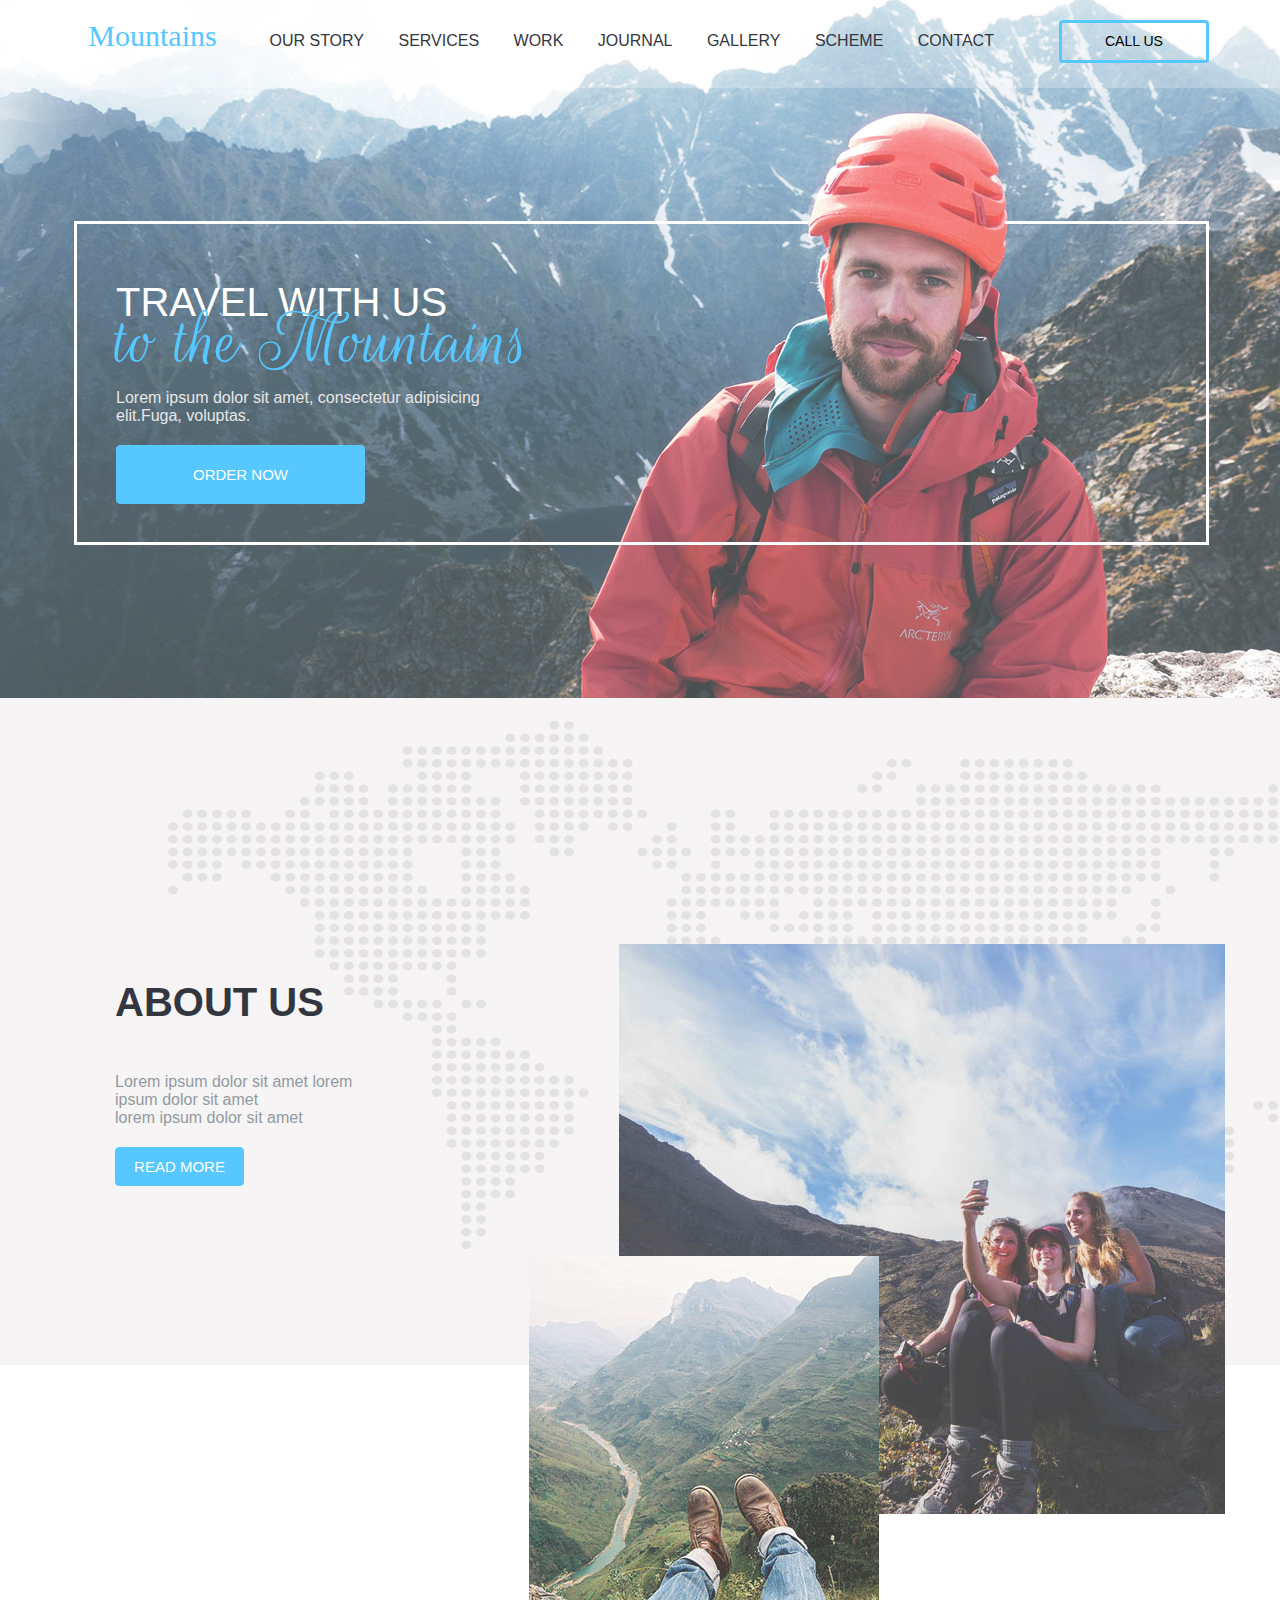
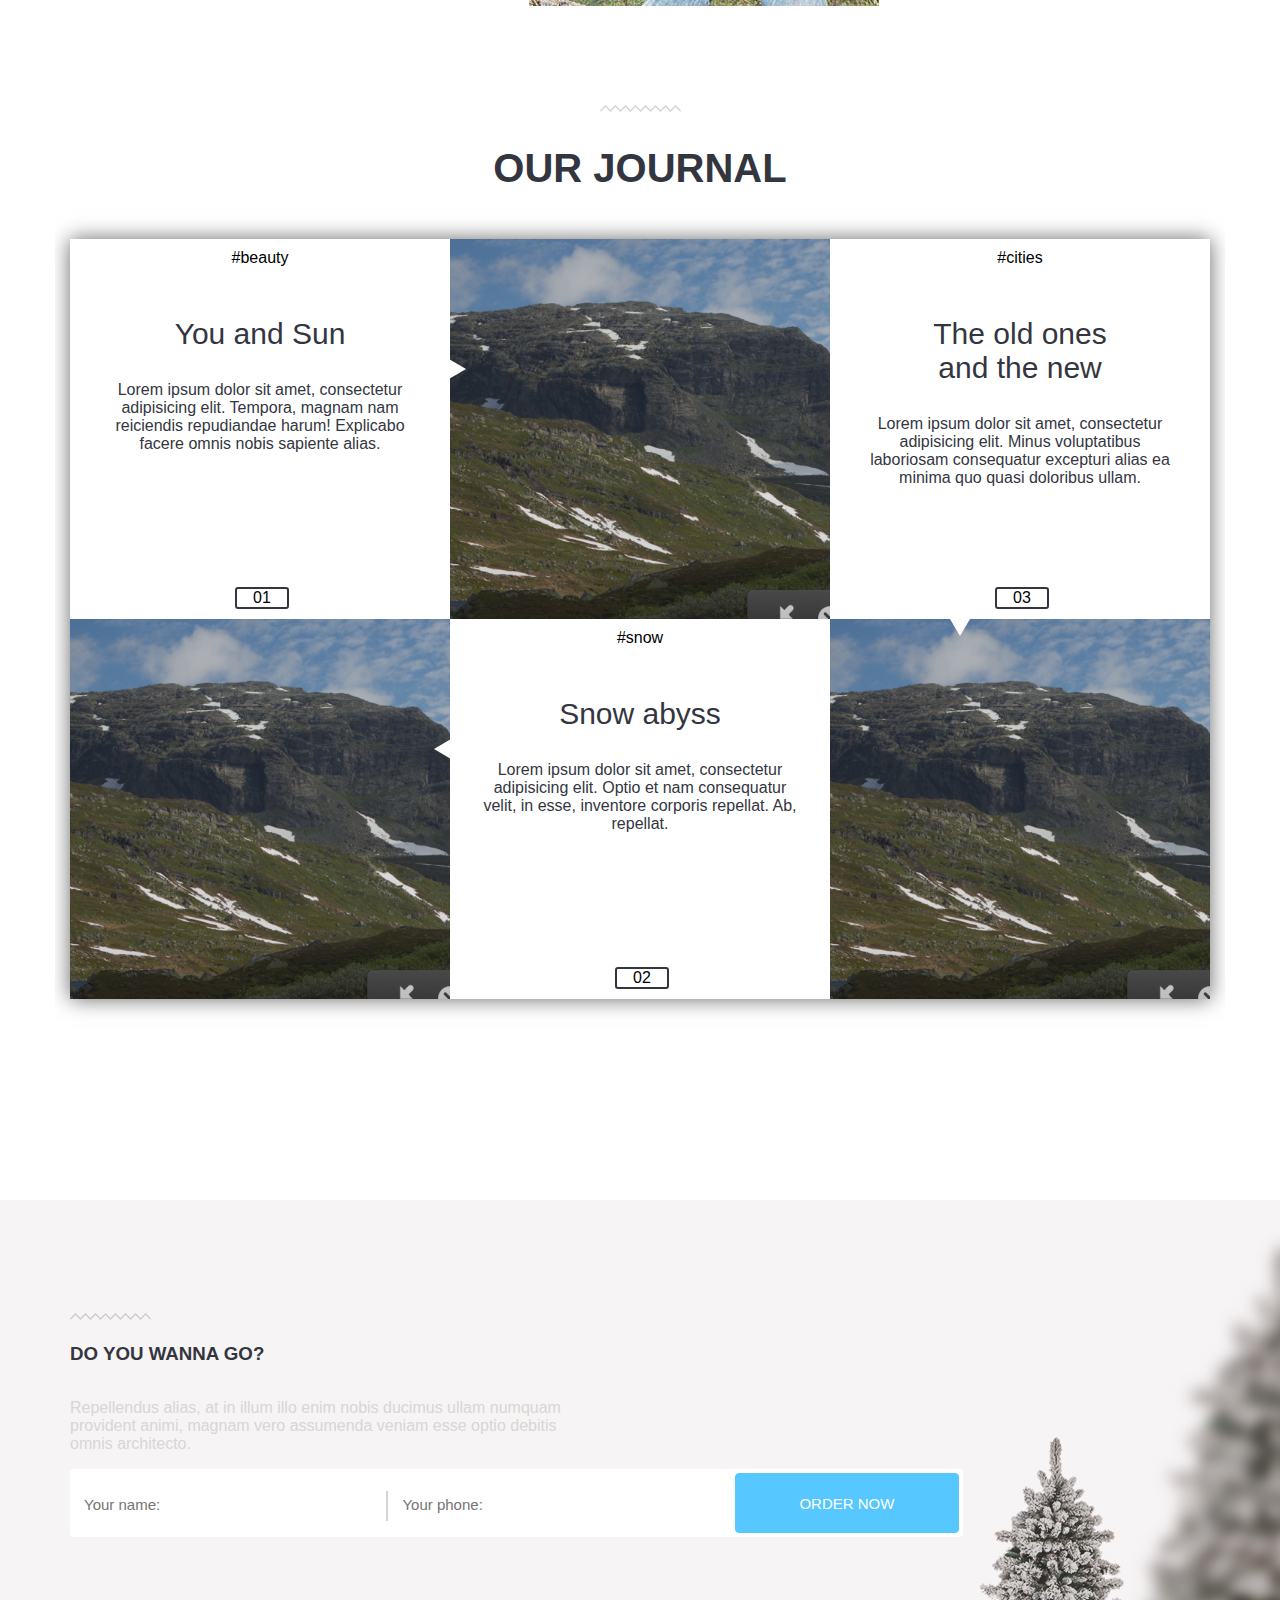
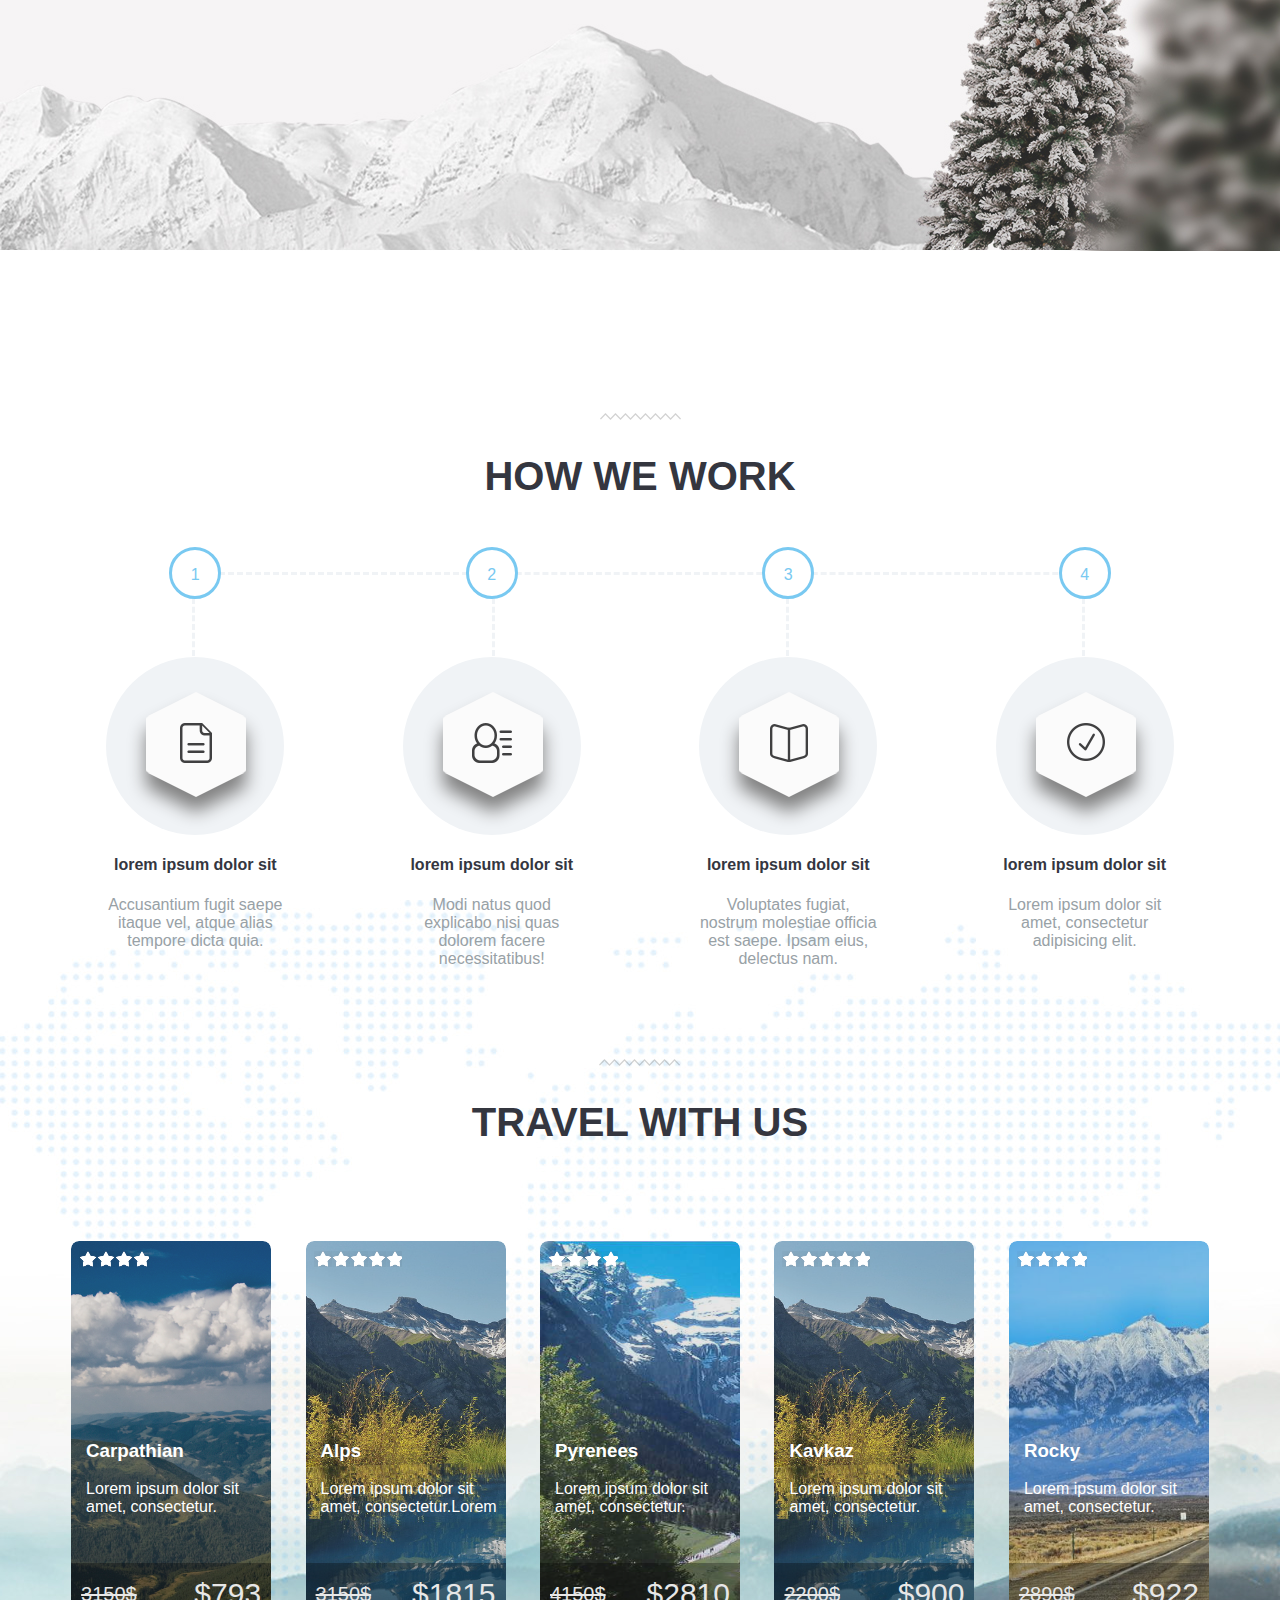
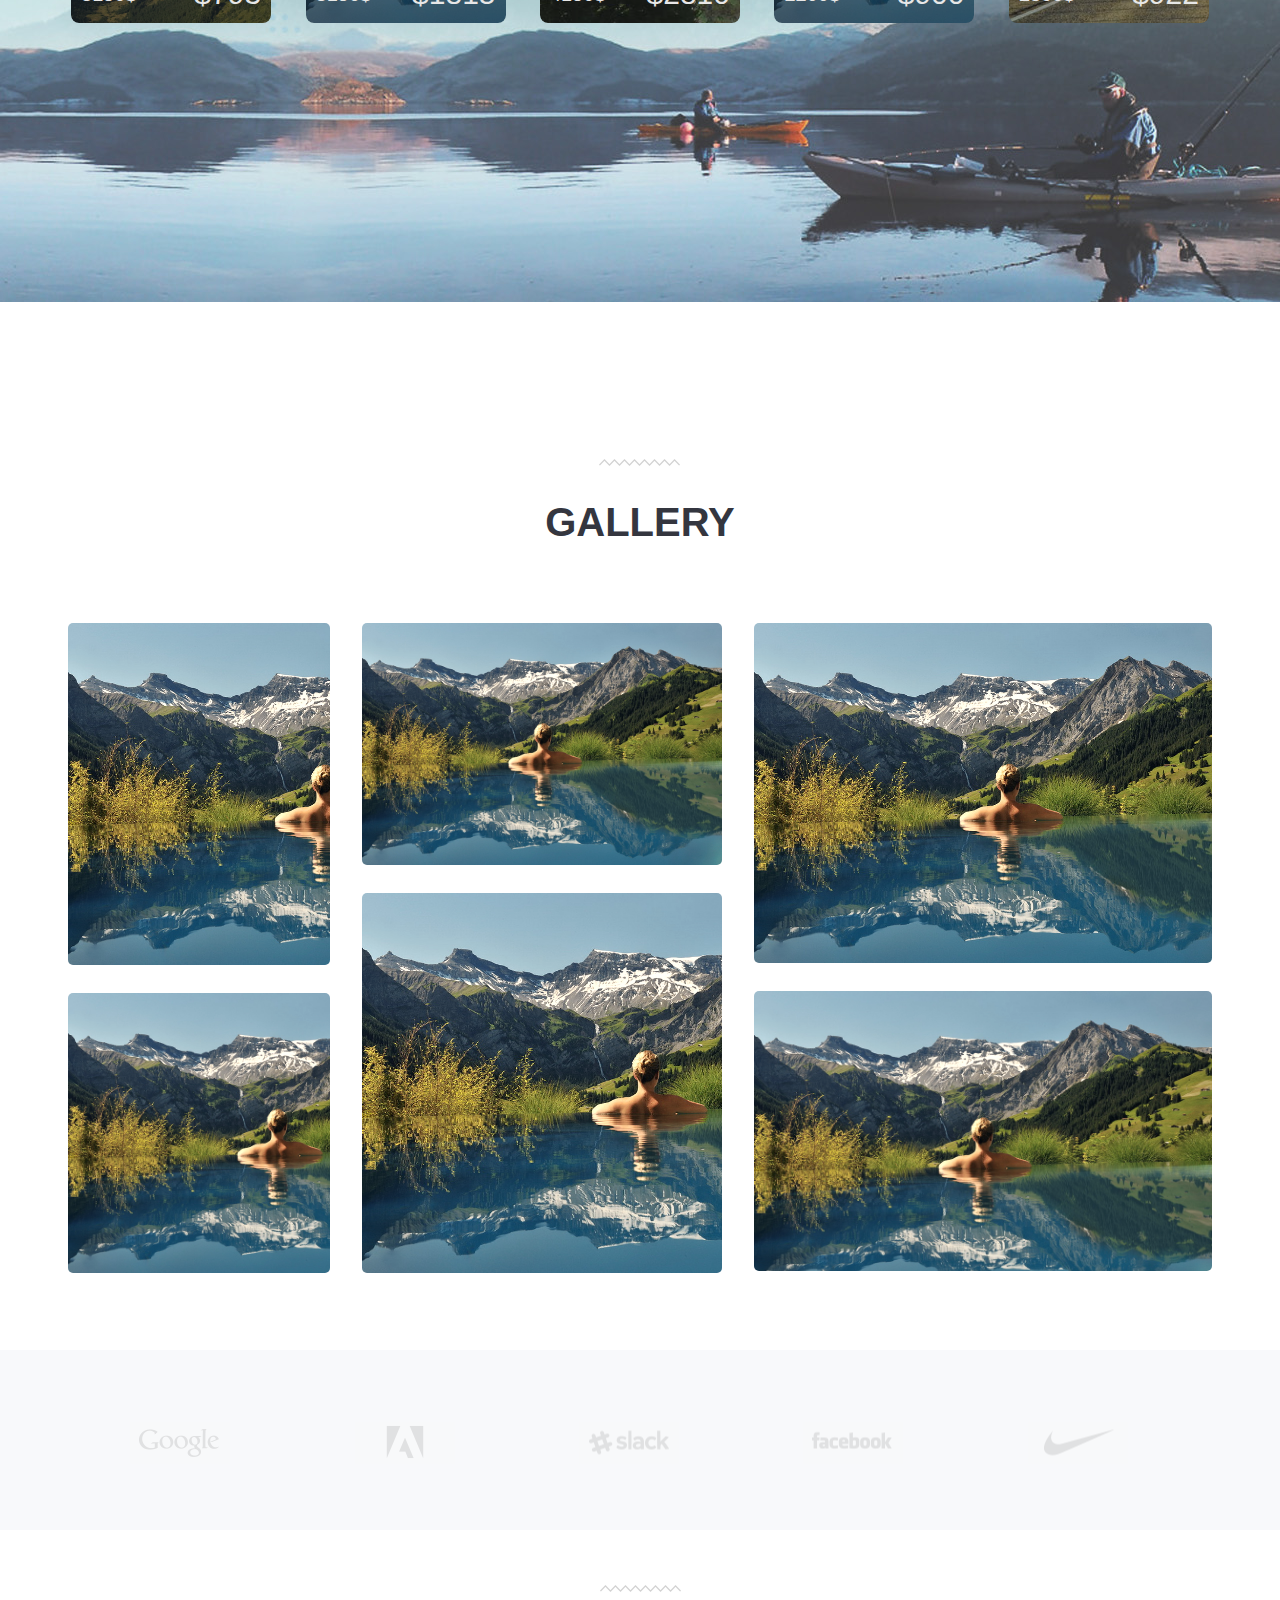
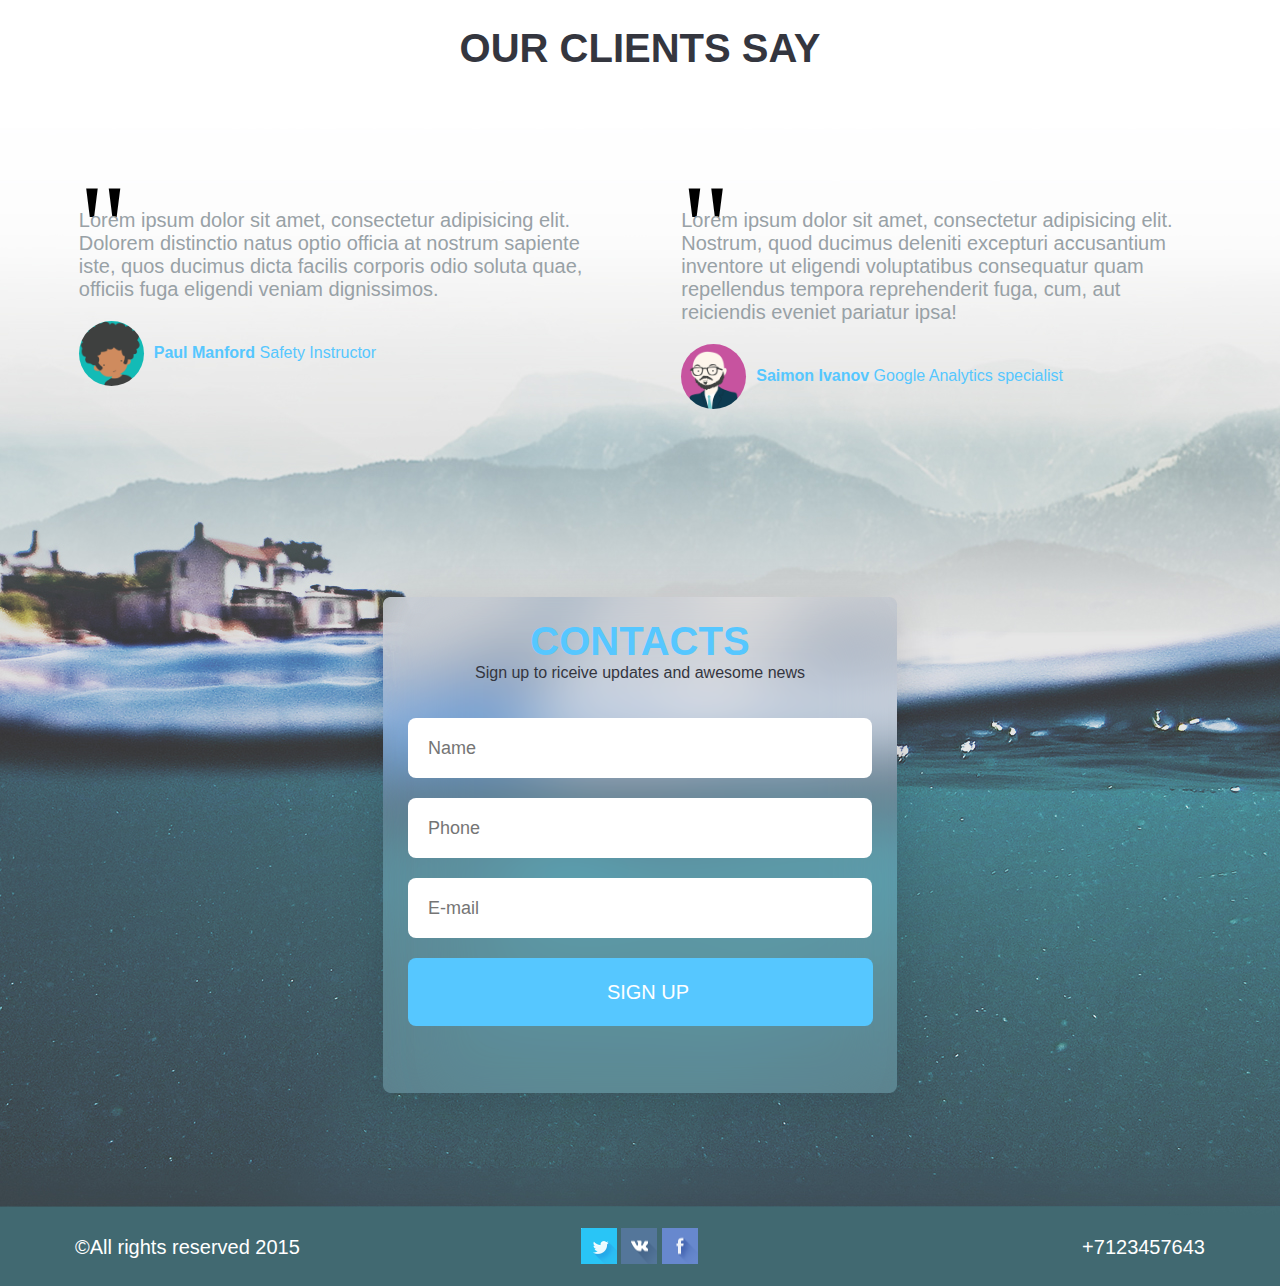
<file: mountains/index.html>
<!DOCTYPE html>
<html>
<head>
<link href='https://fonts.googleapis.com/css?family=Rouge+Script' rel='stylesheet' type='text/css'>
<link href='https://fonts.googleapis.com/css?family=Open+Sans+Condensed:300,700,300italic' rel='stylesheet' type='text/css'>
	<meta charset="utf-8">
	<link rel="stylesheet" type="text/css" href="css/style.css">
	<title>Mountain's</title>
</head>
<body>
<!-- <img class="header-bg"src="img/header-bg.jpg" alt="">
	<img class="about-bg"src="img/about-bg.jpg" alt=""> -->
<div class="main-container">







	<div class="header">
			<div class="menu">
				<div class="logo-container">
					<div class="logo">Mountains</div>
				</div>
				<div class="nav">
					<ul>
						<li><a href="#about">OUR STORY</a></li>
						<li><a href="#trips">SERVICES</a></li>
						<li><a href="">WORK</a></li>
						<li><a href="#juornal">JOURNAL</a></li>
						<li><a href="#gallery">GALLERY</a></li>
						<li><a href="#scheme">SCHEME</a></li>
						<li><a href="#contact-form">CONTACT</a></li>
					</ul>
				</div>
				<div class="call-button">
					<input type="button" name="call" id="call-us" value="CALL US">
				</div>
			</div>
	</div>



	<div class="head">
			<div class="slogan">
				<span class="travel">TRAVEL WITH US<br></span>
				<span class="to-the-mountains">to the Mountains</span>
			</div>
			<div class="slogan-description">Lorem ipsum dolor sit amet, consectetur adipisicing elit.Fuga, voluptas.</div>
			<div class="order-button">
				<input type="button" name="order-now" id="order-now" value="ORDER NOW">
			</div>
	</div>










	<div class="about" id="about">
			<div class="about-left">
				<div class="about-header"><h2>ABOUT US</h2></div>
				<div class="about-description">Lorem ipsum dolor sit amet lorem <br>ipsum dolor sit amet <br>lorem ipsum dolor sit amet</div>
				<div class="read-more-button">
					<input type="button" name="read-more" id="read-more" value="READ MORE">
				</div>
			</div>

			<div class="about-pic1"><img src="img/about-1.jpg" alt=""></div>
			<div class="about-pic2"><img src="img/about-2.jpg" alt=""></div>
	</div>

























	<div class="journal" id="journal">
			<div class="journal-header"><img src="img/wave.png" alt=""><br>
				<h2>OUR JOURNAL</h2></div>
				<div class="articles">
					<div class="arts12">
						<div class="article1">
							<div class="article">
								<div class="article-tag">#beauty</div>
								<div class="article-header">You and Sun</div>
								<div class="article-content">Lorem ipsum dolor sit amet, consectetur adipisicing elit. Tempora, magnam nam reiciendis repudiandae harum! Explicabo facere omnis nobis sapiente alias.<div class="pointer1"></div></div>
								<div class="article-number">01</div>
							</div>
							<div class="journal-pic"><div class="icon"></div></div>
						</div>
						<div class="article2">
							<div class="journal-pic"><div class="icon"></div></div>
							<div class="article">
								<div class="article-tag">#snow</div>
								<div class="article-header">Snow abyss</div>
								<div class="article-content">Lorem ipsum dolor sit amet, consectetur adipisicing elit. Optio et nam consequatur velit, in esse, inventore corporis repellat. Ab, repellat.<div class="pointer2"></div></div>
								<div class="article-number">02</div>
							</div>
						</div>
					</div>
					<div class="article3">
						<div class="article">
							<div class="article-tag">#cities</div>
							<div class="article-header">The old ones and the new</div>
							<div class="article-content">Lorem ipsum dolor sit amet, consectetur adipisicing elit. Minus voluptatibus laboriosam consequatur excepturi alias ea minima quo quasi doloribus ullam.<div class="pointer3"></div></div>
							<div class="article-number">03</div>
						</div>
						<div class="journal-pic"><div class="icon"></div></div>
					</div>

				</div>
	</div>













	<div class="call-form" id="call">
				<div class="call-form-container">
					<div class="call-form-description"><img src="img/wave.png" alt=""><br>
						<h3>DO YOU WANNA GO?</h3>
						<p class="callback-text"> Repellendus alias, at in illum illo enim nobis ducimus ullam numquam provident animi, magnam vero assumenda veniam esse optio debitis omnis architecto.</p></div>
						<form action="file.php" id="calback-form">
							<input type="text"  id="call-name" placeholder="Your name:"><div id="call-border"></div>
							<input type="text" id="call-phone" placeholder="Your phone:">
							<input type="submit" id="submit-callback" value="ORDER NOW">
						</form>
					</div>
	</div>
	










	<div class="scheme" id="scheme">
					<div class="scheme-header"><img src="img/wave.png" alt=""><br><h2>HOW WE WORK</h2></div><br>
					<div class="step1">
						<div class="mark">
					<p class="mark-number">1</p>
					</div>
					<div class="track"></div>
					<div class="mark-icon-bg">
						<div class="hexagon"><div class="icon1"></div></div>
					</div>
					<h4 class="mark-header">lorem ipsum dolor sit</h4>
					<p class="mark-text">Accusantium fugit saepe itaque vel, atque alias tempore dicta quia. </p>
				</div>
				<div class="step2">
					<div class="mark">
					<p class="mark-number">2</p>
				</div>
				<div class="track"></div>
				<div class="mark-icon-bg">
					<div class="hexagon"><div class="icon2"></div></div>
				</div>
				<h4 class="mark-header">lorem ipsum dolor sit</h4>
				<p class="mark-text">Modi natus quod explicabo nisi quas dolorem facere necessitatibus!</p>
			</div>
			<div class="step3">
				<div class="mark">
				<p class="mark-number">3</p>
				</div>
				<div class="track"></div>
				<div class="mark-icon-bg">
				<div class="hexagon"><div class="icon3"></div></div>
				</div>
				<h4 class="mark-header">lorem ipsum dolor sit</h4>
				<p class="mark-text"> Voluptates fugiat, nostrum molestiae officia est saepe. Ipsam eius, delectus nam.</p>
			</div>
		<div class="step4">
			<div class="mark">
				<p class="mark-number">4</p>
			</div>
			<div class="mark-icon-bg">
				<div class="hexagon"><div class="icon4"></div></div>
			</div>
			<h4 class="mark-header">lorem ipsum dolor sit</h4>
			<p class="mark-text">Lorem ipsum dolor sit amet, consectetur adipisicing elit.</p>
		</div>
	</div>









	<div class="trips" id="trips">
		<div class="travel-header"><img src="img/wave.png" alt=""><br><h2>TRAVEL WITH US</h2></div><br>
		<div class="options">
		<div class="trip1">
			<div class="trip-hidden">
			<div class="img"></div>
				<div class="trip-rating"></div>
					<div class="trip-price"><p class="old-price">3150$</p>
					<p class="new-price">$793</p></div>
			<div class="trip-description">
				<h3>Carpathian</h3>
				<p>Lorem ipsum dolor sit amet, consectetur. Lorem ipsum dolor sit amet, consectetur adipisicing elit. A maxime eligendi iste corporis in dolores modi, aspernatur, recusandae optio nostrum facilis consectetur quae culpa iusto provident saepe odio totam doloribus.</p>
			</div>
			</div>
		</div>
				<div class="trip2">
				<div class="trip-hidden">
					<div class="img"></div>
					<div class="trip-rating"></div>
				<div class="trip-price"><p class="old-price">3150$</p>
			<p class="new-price">$1815</p></div>
			<div class="trip-description">
			<h3>Alps</h3>
			<p>Lorem ipsum dolor sit amet, consectetur.Lorem Lorem ipsum dolor sit amet, consectetur adipisicing elit. Officia doloribus voluptatibus facere culpa voluptate provident ut deleniti inventore, cum minima, facilis quidem laudantium dolorem sapiente repellendus numquam aut.</p>
			</div>
			</div>
		
		</div>




		<div class="trip3">
		<div class="trip-hidden">
		<div class="img"></div>
			<div class="trip-rating"></div>
				<div class="trip-price"><p class="old-price">4150$</p>
			<p class="new-price">$2810</p></div>
			<div class="trip-description">
			<h3>Pyrenees</h3>
			<p>Lorem ipsum dolor sit amet, consectetur. Lorem ipsum dolor sit amet, consectetur adipisicing elit. Sed unde inventore quis ab mollitia porro, ullam ex hic laudantium? Officia quidem similique minima mollitia alias tenetur soluta provident repellendus est.</p>
			</div>
			</div>
		</div>




		<div class="trip4">
		<div class="trip-hidden">
		<div class="img"></div>
			<div class="trip-rating"></div>
				<div class="trip-price"><p class="old-price">2200$</p>
			<p class="new-price">$900</p></div>
			<div class="trip-description">
			<h3>Kavkaz</h3>
			<p>Lorem ipsum dolor sit amet, consectetur. Lorem ipsum dolor sit amet, consectetur adipisicing elit. Cupiditate nobis minima eaque sed, labore et, voluptatem nostrum, aliquam cumque sequi neque. Officia rerum, provident dolores debitis, velit tempora a mollitia.</p>
			</div>
			</div>
		</div>


		<div class="trip5">
		<div class="trip-hidden">
		<div class="img"></div>
			<div class="trip-rating"></div>
			<div class="trip-price"><p class="old-price">2890$</p>
			<p class="new-price">$922</p></div>
			<div class="trip-description">
			<h3>Rocky</h3>
			<p>Lorem ipsum dolor sit amet, consectetur. Lorem ipsum dolor sit amet, consectetur adipisicing elit. Dolore quasi aperiam, aliquid assumenda vitae similique deserunt tempora molestias consequuntur nemo sequi, iste tempore velit numquam, nesciunt saepe reiciendis. Laboriosam, facere!</p>
			</div>
			</div>
			
		</div>
		</div>
	</div>
	













	<div class="gallery" id="gallery">
		<div class="gallery-header"><img src="img/wave.png" alt=""><br>
		<h2>GALLERY</h2></div><br>
		<div class="pictures">
			<div class="row1">
				<div class="picture"></div>
				<div class="picture"></div>
			</div>
			<div class="row2">
				<div class="picture"></div>
				<div class="picture"></div>
			</div>
			<div class="row3">
				<div class="picture"></div>
				<div class="picture"></div>
			</div>
		</div>
	</div>









	<div class="sponsor-logos">
		<div class="link"><a href=""></a></div>
		<div class="link"><a href=""></a></div>
		<div class="link"><a href=""></a></div>
		<div class="link"><a href=""></a></div>
		<div class="link"><a href=""></a></div>
	</div>
	<div class="contacts-form" id="contact">
	<div class="contacts-header"><img src="img/wave.png" alt=""><br>
		<h2>OUR CLIENTS SAY</h2></div><br>
		<div class="comments">
			<div class="comment1"><span class="qoute">"</span>
			<p class="coment-text">Lorem ipsum dolor sit amet, consectetur adipisicing elit. Dolorem distinctio natus optio officia at nostrum sapiente iste, quos ducimus dicta facilis corporis odio soluta quae, officiis fuga eligendi veniam dignissimos.</p>
			<div class="avatar"></div><p class="name"><strong>Paul Manford</strong> Safety Instructor</p>
		</div>
		<div class="comment2"><span class="qoute">"</span>
			<p class="coment-text">Lorem ipsum dolor sit amet, consectetur adipisicing elit. Nostrum, quod ducimus deleniti excepturi accusantium inventore ut eligendi voluptatibus consequatur quam repellendus tempora reprehenderit fuga, cum, aut reiciendis eveniet pariatur ipsa!</p>
			<div class="avatar"></div><p class="name"><strong>Saimon Ivanov</strong> Google Analytics specialist</p>
		</div>
		</div>
		<div class="form-itself" id="contact-form">
				<div class="contact-form-header"><h2>CONTACTS</h2>
				<p class="contact-text">Sign up to riceive updates and awesome news</p></div>
				<form action="file.php" class="contact">
					<input type="text" class="name" placeholder="Name">
					<input type="text" class="phone" placeholder="Phone">
					<input type="text" class="mail" placeholder="E-mail">
					<input type="submit" class="sign-up" value="SIGN UP">
					
				</form>
			
		</div>
	</div>









	<div class="footer">
		<div class="footer-content">
		<div class="copy">&copy;All rights reserved 2015</div>
		<div class="social">
			<a href=""></a>
			<a href=""></a>
			<a href=""></a>
		</div>
		<div class="phone">+7123457643</div>
		</div>
	</div>
	
	</div>
</body>
</html>
</file>
<file: mountains/css/style.css>
body{	
	margin:0;
	background:url("../img/frame.png") 51% 3% no-repeat,
	url("../img/header-bg.jpg") 50% 0% no-repeat,
	url("../img/about-bg.jpg") no-repeat 50% 698px,
	url("../img/offer-bg.jpg") no-repeat 50% 2800px,
	url("../img/travel-bg.jpg") no-repeat 50% 4100px,
	url("../img/sponsor-bg.jpg") no-repeat 50% 6150px,
	url("../img/footer-bg.jpg") no-repeat 50% 7607px,
	url("../img/contact-bg.jpg") no-repeat 50% 6495px;
	font-family: 'open sans', sans-serif;
	

}
body>img{
	position: absolute;
	z-index: -1;
}
h2{
	font-family: 'open sans', sans-serif ;
	font-size:40px;
	margin-top: 30px;
	margin-bottom: 48px;
	color:#34363f;
}
p{
	font-family: open sans bold, sans-serif;
	color:#e7e7e7;
}

.about-bg{
	top:698px;
	left:-25%;
}
div{
	margin: 0;
	/*border:none;
*/}
input{
	outline: none;
}
input[type="button"]:active{
	box-shadow: 0px 0px 8px white;
	outline:none; 
}
input[type="submit"]:active{
	box-shadow: inset 0px 0px 8px white;
	outline: none;
}
.main-container{
	width: 1170px;
	margin: auto;
	overflow: hidden;
	/*border:1px solid black;*/






}
.header{
	height:88px;
}
.menu{
	margin-top: 16px;


}
.logo-container{

	display: inline-block;
	width:195px;
	text-align: center;
}
.logo{
	font-family: 'Rogue Script', cursive;
	display: inline;
	font-size: 30px;
	margin: auto;
	color:#56c7ff;
}
.nav{
	display: inline-block;
	width:780px;
}
.nav ul{
	padding-left:15px;
}
.nav ul li{
	margin-right:30px;
	display: inline-block;
}
.nav ul li a{
	text-decoration: none;
	color:black;
	color:#34363f;
}
.nav ul li a:hover{
	text-decoration: underline;
}
.call-button{
	display: inline-block;
	border:none;
	margin-left: 20px;
}
#call-us{
	display: inline;
	font-size: 14px;
	border:3px solid #56c7ff;
	width:150px;
	height: 43px;
	border-radius:4px;
	background: transparent;	
}
.head{
	position: relative;
	height: 604px;
	border:1px solid transparent;
}
.frame{
	position: absolute;
	z-index: -1;
	top: 120px;
	left: 20px;
}

.slogan{
	margin-top: 175px;
	margin-left: 60px;
	margin-bottom: 0px;
}
.travel{
	font-family: 'open sans', sans-serif;
	font-size: 40px;
	color: white;
}
.to-the-mountains{
	font-family: 'Rouge Script', cursive;
	font-size: 80px;
	display: inline-block;
	margin-top: -30px;
	color: #56c7ff;
}
.slogan-description{ 
	color:#e7e7e7;
	display: inline-block;  
	width: 400px;                               
	margin-left: 60px;
	margin-bottom: 20px;
}
.order-button{
	margin-left: 60px;
}
#order-now{
	display: inline-block;
	width:249px;
	height: 59px;
	border:1px solid #56c7ff;
	color:white;
	border-radius:4px;
	background: #56c7ff;	
	font-size: 15px;
}










.about{
	height: 668px;
	position: relative;
}
.about-left{
	
}
.about-header{
	margin-top: 270px;
	margin-left: 60px;
	margin-bottom: 20px;
}
.about-description{
	margin-left: 60px;
	margin-bottom: 20px;
	color:#929a9f;
}
.read-more-button{
	margin-left: 60px;
	margin-bottom: 20px;
}
#read-more{
	display: inline-block;
	width:129px;
	height: 39px;
	border:1px solid #56c7ff;
	color:white;
	border-radius:4px;
	background: #56c7ff;
	font-size: 15px;
}
.about-pic1{
	vertical-align: top;
	display: inline-block;
	position:absolute;
	left:474px;
	top:276px;
	width: 350px;
	height: 350px;
	z-index: 1;
}
.about-pic2{
	display: inline-block;
	position:absolute;
	left:564px;
	top:-36px;
	width: 805px;
	height: 570px;
}












.journal{

	position: relative;
	text-align: center;
	height: 1060px;
}
.journal-header{
	text-align: center;
	margin-top: 50px;
}
.articles{
	display: inline-block;
	position: relative;
	text-align: center;
	width: 1140px;
	height: 760px;
	box-shadow: 0 0 20px rgba(0,0,0,0.6);
	
}
.arts12{
	position: relative;
	display: inline-block;
	float: left;
	width: 760px;
}
.article1{
	/*	display: inline-block;*/
	/*float:left;*/
	width: 760px;
	height: 380px;
	transition: all .3s ease-in-out;
}
.article2{
	/*display: inline-block;*/
	/*float:left;*/
	width: 760px;
	height: 380px;
	transition: all .3s ease-in-out;
}
.article3{
	display: inline-block;
	width: 380px;
	height: 760px;
	transition: all .3s ease-in-out;
}

.article1>.article,
.article1>.journal-pic,
.article2>.article,
.article2>.journal-pic{
	float:left;
}

.article1 .journal-pic{
	background: url("../img/art7.jpg");
	background-size: cover;
}
.article2 .journal-pic{
	background: url("../img/art7.jpg");
	background-size: cover;
}
.article3 .journal-pic{
	background: url("../img/art7.jpg");
	background-size: cover;
}
.article-tag{
	margin-top: 10px;
}
.article{
	position: relative;
	display: inline-block;
	width: 380px;
	height: 380px;
	background-color: #fff;
}

.journal-pic{
	-webkit-filter:contrast(80%);
	display: inline-block;
	width: 380px;
	height: 380px;
	height: 380px;
	transition: all .3s ease-in-out;
}
.article1 .icon{
	width: 70px;
	height: 80px;
	position: relative;
	top:150px;
	background-color: red;
	display: inline-block;
	background: url("sprites/j-icons.png")	-82px 0px no-repeat;
	opacity: 0;
	transition: all .3s ease-in-out;
}
.article2 .icon{
	width: 74px;
	height: 82px;
	position: relative;
	top:150px;
	background-color: red;
	display: inline-block;
	background: url("sprites/j-icons.png")	-80px -79px no-repeat;
	opacity: 0;
	transition: all .3s ease-in-out;
}
.article3 .icon{
	width: 82px;
	height: 81px;
	position: relative;
	top:150px;
	background-color: red;
	display: inline-block;
	background: url("sprites/j-icons.png")	0px 0px no-repeat;
	opacity: 0;
	transition: all .3s ease-in-out;
}
.article1:hover .icon,
.article2:hover .icon,
.article3:hover .icon{
	opacity: 1.0;
	transition: all .3s ease-in-out;
}
.article1:hover .journal-pic{
		-webkit-filter:sepia(10%);
		transition: all .3s ease-in-out;
}
.article1:hover{
	box-shadow:  0 0 30px #79c9f1;
	transition: all .3s ease-in-out;
	transition: all .3s ease-in-out;
}
.article2:hover .journal-pic{
		-webkit-filter:sepia(10%);
		transition: all .3s ease-in-out;
}
.article2:hover{
	box-shadow:  0 0 30px #79c9f1;
	transition: all .3s ease-in-out;
}
.article3:hover .journal-pic{
		-webkit-filter:sepia(10%);
}
.article3:hover{
	box-shadow:  0 0 30px #79c9f1;
	transition: all .3s ease-in-out;
}
.article-header{
	width: 200px;
	display: inline-block;
	font-size: 30px;
	margin-top: 50px;
	color:#34363f;
	white-space:pre-line;
}	

.article-content{
	padding: 30px;
	padding-top: 0;
	padding-bottom: 0;
	margin-top: 30px;
	color:#34363f;

}
.article-number{
	position: absolute;
	width: 50px;
	bottom:10px;
	left:165px;
	border:2px solid #34363f;
	border-radius: 3px;
}
.pointer1{
	z-index: 100;
	display: inline-block;
	position: absolute;
	right: -16px;
	top: 120px;
	width: 0;
	height: 0;
	border-style: solid;
	border-width: 10px 0 10px 17.3px;
	border-color: transparent transparent transparent white;

}
.pointer2{
	z-index: 100;
	display: inline-block;
	position: absolute;
	width: 0;
	left:-16px;
	top: 120px;
	height: 0;
	border-style: solid;
	border-width: 10px 17.3px 10px 0;
	border-color: transparent white transparent transparent;
}
.pointer3{
	z-index: 100;
	position: absolute;
	display: inline-block;
	bottom:-17px;
	left:120px;
	width: 0;
	height: 0;
	border-style: solid;
	border-width: 17.3px 10px 0 10px;
	border-color: white transparent transparent transparent;
}












.call-form{
	text-align: left;
	height: 650px;
}
.call-form-container{
	margin-top: 148px;
	margin-left: 15px;

}

.call-form-description{
	
	color: #34363f;
}
.callback-text{
	display: inline-block;
	width: 500px;
	color: #d7d7d4;
}
#calback-form{
	display: inline-block;
	text-align: left;
	height: 60px;
	background: white;
	border-radius:4px;
	padding: 4px 4px;

}
#call-name{
	height: 60px;
	width: 300px;
	font-size: 15px;
	border:none;
	padding-left: 10px;
	/*border-right: 2px solid lightgrey;*/
}
#call-border{
	display:inline-block;
	vertical-align: middle;
	height: 30px;
	border:none;
	border-right: 2px solid lightgrey;
}
#call-phone{
	height: 60px;
	width: 326px;
	font-size: 15px;
	border:none;
	padding-left: 10px;
}
#submit-callback{
	display: inline-block;
	vertical-align: top;
	border:1px solid #56c7ff;
	color:white;
	border-radius:4px;
	background: #56c7ff;
	height: 60px;
	width: 224px;
	font-size: 15px;
}
#call-name:focus{
}
#call-phone:focus{
}















.scheme{
	display:block;
	text-align: center;
	height: 646px;
}
.scheme-header{
	display: inline-block;
	margin-top: 50px;
}
.step1,.step2,.step3,.step4{
	position: relative;
	display: inline-block;
	vertical-align: top;
	width: 178px;
}
.step1,.step2,.step3{
	margin-right: 114px;
}

.step1:hover .mark,.step2:hover .mark,
.step4:hover .mark,.step3:hover .mark{
	box-shadow:  0 0 30px #79c9f1;
	transition: all .3s ease-in-out;
}
.step1:hover .track{
	border-top:  3px dashed #79c9f1;

	transition: all .3s ease-in-out;
}
.step2:hover .track{
	border-top:  3px dashed #79c9f1;
	transition: all .3s ease-in-out;
}
.step3:hover .track{
	border-top:  3px dashed #79c9f1;
	transition: all .3s ease-in-out;
}

.mark{
	display: inline-block;
	width: 46px;
	height: 46px;
	border-radius: 50%;
	border:3px solid #79c9f1;
	margin-bottom: 58px;
	background-color: #fff;
	z-index:1;
	transition: all .3s ease-in-out;
}
.mark-number{
	display: inline-block;
	color:#79c9f1;
}
.track{
	position: absolute;
	left:86px;
	top:25px;
	width: 297px;
	height: 81px;
	border:none;
	border-top: 3px dashed #f0f3f6;
	border-right: 3px dashed #f0f3f6;
	z-index: -1;
}
.step1 .track{
	border-left: 3px dashed #f0f3f6;
}
.mark-icon-bg{
	width: 178px;
	height: 178px;
	border-radius: 50%;
	background-color: #f0f3f6;
	border:none;
}
.hexagon {
	width: 100px;
	height: 55px;
	background: #fbfbfb;
	position: relative;
	top:60px;
	left:40px;
	border:none;
	border-radius: 2px;
	/*box-shadow: 0px 20px 50px rgba(100,100,110,0.8);*/
	-webkit-filter:drop-shadow(0px 15px 9px grey)
}
.hexagon:before {
	content: "";
	position: absolute;
	top: -25px; 
	left: 0;
	width: 0;
	height: 0;
	border-left: 50px solid transparent;
	border-right: 50px solid transparent;
	border-bottom: 25px solid #fbfbfb;
	border-radius:4px;
}
.hexagon:after {

	content: "";
	position: absolute;
	bottom: -25px; 
	left: 0;
	width: 0;
	height: 0;
	border-left: 50px solid transparent;
	border-right: 50px solid transparent;
	border-top: 25px solid #fbfbfb;
	border-radius:4px;
}
.icon1{
	display:inline-block;
	margin-top: 6px;
	margin-left: 10px;
	width: 42px;
	height: 43px;
	background:url("sprites/s1.png") 0px 0px;
	z-index: 100;
}
.icon2{
	display: inline-block;
	margin-top: 6px;
	width: 43px;
	height: 43px;
	background:url("sprites/s1.png")43px 0px;
}
.icon3{
	margin-top: 6px;
	margin-left: 5px;
	display: inline-block;
	width: 43px;
	height: 43px;
	background:url("sprites/s1.png")0px 43px;
}
.icon4{
	margin-top: 5px;
	margin-left: 3px;
	display: inline-block;
	width: 43px;
	height: 42px;
	background:url("sprites/s1.png")43px 43px;
}
.mark-header{
	color:#34363f;
}
.mark-text{
	white-space: pre-line;
	color:#98a1a6;
}

















.trips{
	position: relative;
	text-align: center;
	height: 1000px;
}
.travel-header{
	display: inline-block;
	margin-top: 50px;
	margin-bottom: 48px;
}
.options{
	display: inline-block;
}
.trip1,.trip2,.trip3,.trip4,.trip5{
	display: inline-block;
	vertical-align: top;
	position: relative;
	width: 200px;
	min-height: 382px;
	margin-right: 30px;
	border-radius: 8px;
	overflow: hidden;

}
.trip5{
	margin-right: 0;
}
.trip-rating{
	position: absolute;
	left: 8px;
	top: 10px;
	height: 80px;
	width: 70px;
	background: url("sprites/stars.png") repeat-x;
	transition: all .3s ease-in-out;

	/*	background-size:40px;*/

}

.trip-hidden{
	position: absolute;
	width: 200px;
	min-height: 382px;
	z-index: 1;
}






.trip-hidden:hover .trip-description{
	margin-top: 10px;
	height: 200px;
	transition: all .3s ease-in-out;
}
.trip-hidden:hover .trip-description p{
	display: inline-block;
	height: 270px;
	transition: all .3s ease-in-out;
}
.trip-hidden:hover .trip-rating{
	top:-20px;
	transition: all .3s ease-in-out;
}
.trip-hidden:hover .trip-price{
	bottom:-60px;
	transition: all .3s ease-in-out;
}
.trip-hidden:hover .img{
	-webkit-filter: contrast(60%);
	transition: all .3s ease-in-out;
}





.img{
	-webkit-filter: contrast(80%);
		transition: all .3s ease-in-out;
}
.trip1 .img{
	width: 200px;
	min-height: 382px;
	position: absolute;
	top: 0;
	left: 0;
	background-size:cover;
	z-index: -1;
	border-radius: 8px;
	background: url("../img/carpathian.jpg");
	background-size:cover;
}

.trip2 .img{
	width: 200px;
	min-height: 382px;
	position: absolute;
	top: 0;
	left: 0;
	background: url("../img/alps.jpg");
	background-size:cover;
	z-index: -1;
	border-radius: 8px;
}
.trip3 .img{
	width: 200px;
	min-height: 382px;
	position: absolute;
	top: 0;
	left: 0;
	background-size:cover;
	z-index: -1;
	border-radius: 8px;
	background: url("../img/pyrenees.jpg");
	background-size:cover;
}
.trip4 .img{
	width: 200px;
	min-height: 382px;
	position: absolute;
	top: 0;
	left: 0;
	background-size:cover;
	z-index: -1;
	border-radius: 8px;
	background: url("../img/alps.jpg");
	background-size:cover;
}
.trip5 .img{
	width: 200px;
	min-height: 382px;
	position: absolute;
	top: 0;
	left: 0;
	background-size:cover;
	z-index: -1;
	border-radius: 8px;
	background: url("../img/rocky.jpg");
	background-size:cover;
}
.trip2 .trip-rating{
	width: 88px;
}
.trip3 .trip-rating{
	width: 70px;
}
.trip4 .trip-rating{
	width: 88px;
}
.trip5 .trip-rating{
	width: 70px;
}

.trip-description{
	color:white;
	display: inline-block;
	text-align: left;
	padding-left: 15px;
	padding-right: 15px;
	margin-top: 180px;
	width: 170px;
	height: 100px;
	color: white;
	transition: all .3s ease-in-out;

}
.trip-description p{
	display:inline-block;
	margin-top: 0;
	width: 180px;
	height: 2.2em;
	white-space: pre-wrap;
	overflow: hidden;
	color: white;
	transition: all .3s ease-in-out;
}
.trip-description:after{
	display:block;
	margin-left: -15px;
	margin-top: 46px;
	height: 60px;
	content: "";
	width: 200px;
	background-color: transparent;
	
}
/*.trip1:hover .trip-price,
.trip2:hover .trip-price,
.trip3:hover .trip-price,
.trip4:hover .trip-price,
.trip5:hover .trip-price{
	transition: all .3s ease-in-out;
	bottom:0px;
	}*/
	.trip-price{
		color:white;
		position: absolute;
		left:0;
		bottom:0px;
		width: 200px;
		height: 60px;
		display: inline-block;
		color: #d7d7d4;
		background-color: rgba(0,0,0,.3); 
		transition: all .3s ease-in-out;
	}
	.old-price{
		position: absolute;
		left:10px;
		top:0px;
		display: inline-block;
		font-size: 20px;
		text-decoration: line-through;
	}
	.new-price{
		position: absolute;
		right:10px;
		bottom:-18px;
		display: inline-block;
		font-size: 30px;
	}















	.gallery{
		position: relative;
		text-align: center;
		height: 946px;
	}
	.gallery-header{
		display: inline-block;
		margin-top:50px;
		margin-bottom: 30px;
	}
	.pictures{
		position: relative;
		display: inline-block;
		width: 1150px;
		min-height: 656px;
		margin: auto;
	}
	.picture{
		border-radius: 5px;
		-webkit-filter: sepia(20%);
		/*	display: inline-block;*/
		vertical-align: top;
	}
	.row1, .row2, .row3{
		margin-right: 28px;
		display: inline-block;
		vertical-align: top;
	}
	.row1{
		display: inline-block;
		width: 262px;
	}
	.row2{
		display: inline-block;
		width: 360px;
	}
	.row3{
		display: inline-block;
		width: 458px;	
		margin-right: 0px;
	}
	.row1 .picture:nth-child(1){
		background: url("../img/alps.jpg");
		background-size:cover;
		display: inline-block;
		width: 262px;
		height:342px;
	}
	.row2 .picture:nth-child(1){
		background: url("../img/alps.jpg");
		background-size:cover;
		display: inline-block;
		width: 360px;
		height:242px;
	}
	.row3 .picture:nth-child(1){
		background: url("../img/alps.jpg");
		background-size:cover;
		display: inline-block;
		height:340px;
		width: 458px;
	}
	.row1 .picture:nth-child(2){
		background: url("../img/alps.jpg");
		background-size:cover;
		margin-top: 28px;
		display: inline-block;
		width: 262px;
		height:280px;
	}
	.row2 .picture:nth-child(2){
		background: url("../img/alps.jpg");
		background-size:cover;
		margin-top: 28px;
		display: inline-block;
		width: 360px;
		height:380px;
	}
	.row3 .picture:nth-child(2){
		background: url("../img/alps.jpg");
		background-size:cover;
		margin-top: 28px;
		display: inline-block;
		height:280px;
		width: 458px;
	}

















	.sponsor-logos{
		position: relative;
		text-align: center;
		height: 180px;
		width: 1148px;

	}
	.link{
		display: inline-block;
		margin: 0px 60px;
		margin-top: 74px;
		width: 100px;
		height: 42px;
	}
	.link a{
		display:block;
		width: 100px;
		height: 42px;
	}
	.link a:hover .link{
		background-color: red;
	}
	.sponsor-logos .link:nth-child(1){
		background: url("sprites/sponsor-sprite.png") no-repeat;
	}
	.sponsor-logos .link:nth-child(2){
		background: url("sprites/sponsor-sprite.png") no-repeat -100px 0px;
	}
	.sponsor-logos .link:nth-child(3){
		background: url("sprites/sponsor-sprite.png") no-repeat -200px;
	}
	.sponsor-logos .link:nth-child(4){
		background: url("sprites/sponsor-sprite.png") no-repeat -300px;
	}
	.sponsor-logos .link:nth-child(5){
		background: url("sprites/sponsor-sprite.png") no-repeat -400px;
	}



















	.contacts-form{
		text-align: center;
		height: 1278px;
	}
	.contacts-header{
		display: inline-block;
		margin-top:50px;
		margin-bottom: 30px;
	}
	.comment1{
		vertical-align: top;
		padding: 10px;
		text-align: left;
		display: inline-block;
		width: 520px;
		min-height: 240px;
		margin-right: 58px;
	}
	.comment2{
		vertical-align: top;
		padding: 10px;
		text-align: left;
		display: inline-block;
		width: 520px;
		min-height: 240px;
	}
	.qoute{
		display:block;
		font-size: 120px;
		font-family: haymaker;
		src:url('/fonts/haymaker.ttf');
		height:30px;
	}
	.coment-text{
		color:#98a1a6;
		font-size: 20px;
		display: inline-block;

	}
	.avatar{
		vertical-align: middle;
		display: inline-block;
		width: 65px;
		height: 65px;
		border-radius: 50%;
		background-color: #3d5b64;

	}
	.comment1 .avatar{
		background:url("../img/guy1.png") no-repeat;
		background-size:cover;
	}
	.comment2 .avatar{
		background:url("../img/guy2.png") no-repeat;
		background-size: cover;
	}
	.name{
		color:#56c7ff;
		margin-left: 10px;
		display: inline-block; 
	}









	.form-itself{
		position: relative;
		margin-top: 140px;
		display: inline-block;
		width: 600px;
		height: 580px;
		background:url("../img/contact-form-bg.png");


	}
	.contact-form-header{
		display: inline-block;
	}
	.contact-form-header h2{
		display: inline-block;
		color:#56c7ff;
		margin-top: 60px;
		margin-bottom: 0;
	}
	.contact-form-header p{
		margin-top: 0;
		color:#34363f;
	}
	.contact input{
		font-size: 18px;
		margin-left: 0;
		display:inline-block;
		text-align: left;
		height: 52px;
		width: 440px;
		background: white;
		border:1px transparent;
		border-radius:8px;
		padding: 4px 4px;
		padding-left: 20px;
		margin-top: 20px;
		color:black;
			}
	.contact input:focus{
		outline: none;
		box-shadow: 0px 0px 10px black;
		border:none;
	}
	.contact .sign-up{
		color:white;
		font-size: 20px;
		background-color:#56c7ff;
		text-align: center;	
		width: 465px;
		height: 68px;


	}
	.sign-up:active{
	box-shadow: inset 0px 0px 10px white !important;
	}

	.footer{
		height: 80px;
		position: relative;
		text-align: center;
		width: 1170px;
	}
	.footer-content{
		height: 80px;
		position: relative;
		text-align: left;
	}
	.copy{
		font-size: 20px;
		position: absolute;
		color:white;
		display: inline-block;
		left: 20px;
		vertical-align: middle;
		top: 30px;

	}
	.social{
		position: absolute;
		display: inline-block;
		margin-top: 22px;
		left:526px;
	}
	.social a{
		display: inline-block;
		width: 36px;
		height: 36px;
		background-color:red;

	}
	.footer-content .phone{
		font-size: 20px;
		position: absolute;
		color:white;
		margin-left: 800px;
		display: inline-block;
		top: 30px;
		right: 20px;
	}
	.social a:nth-child(1){
		background: url("sprites/social-sprite.png");
	}
	.social a:nth-child(2){
		background: url("sprites/social-sprite.png") 37px;
	}
	.social a:nth-child(3){
		background: url("sprites/social-sprite.png") 76px;
	}
</file>
